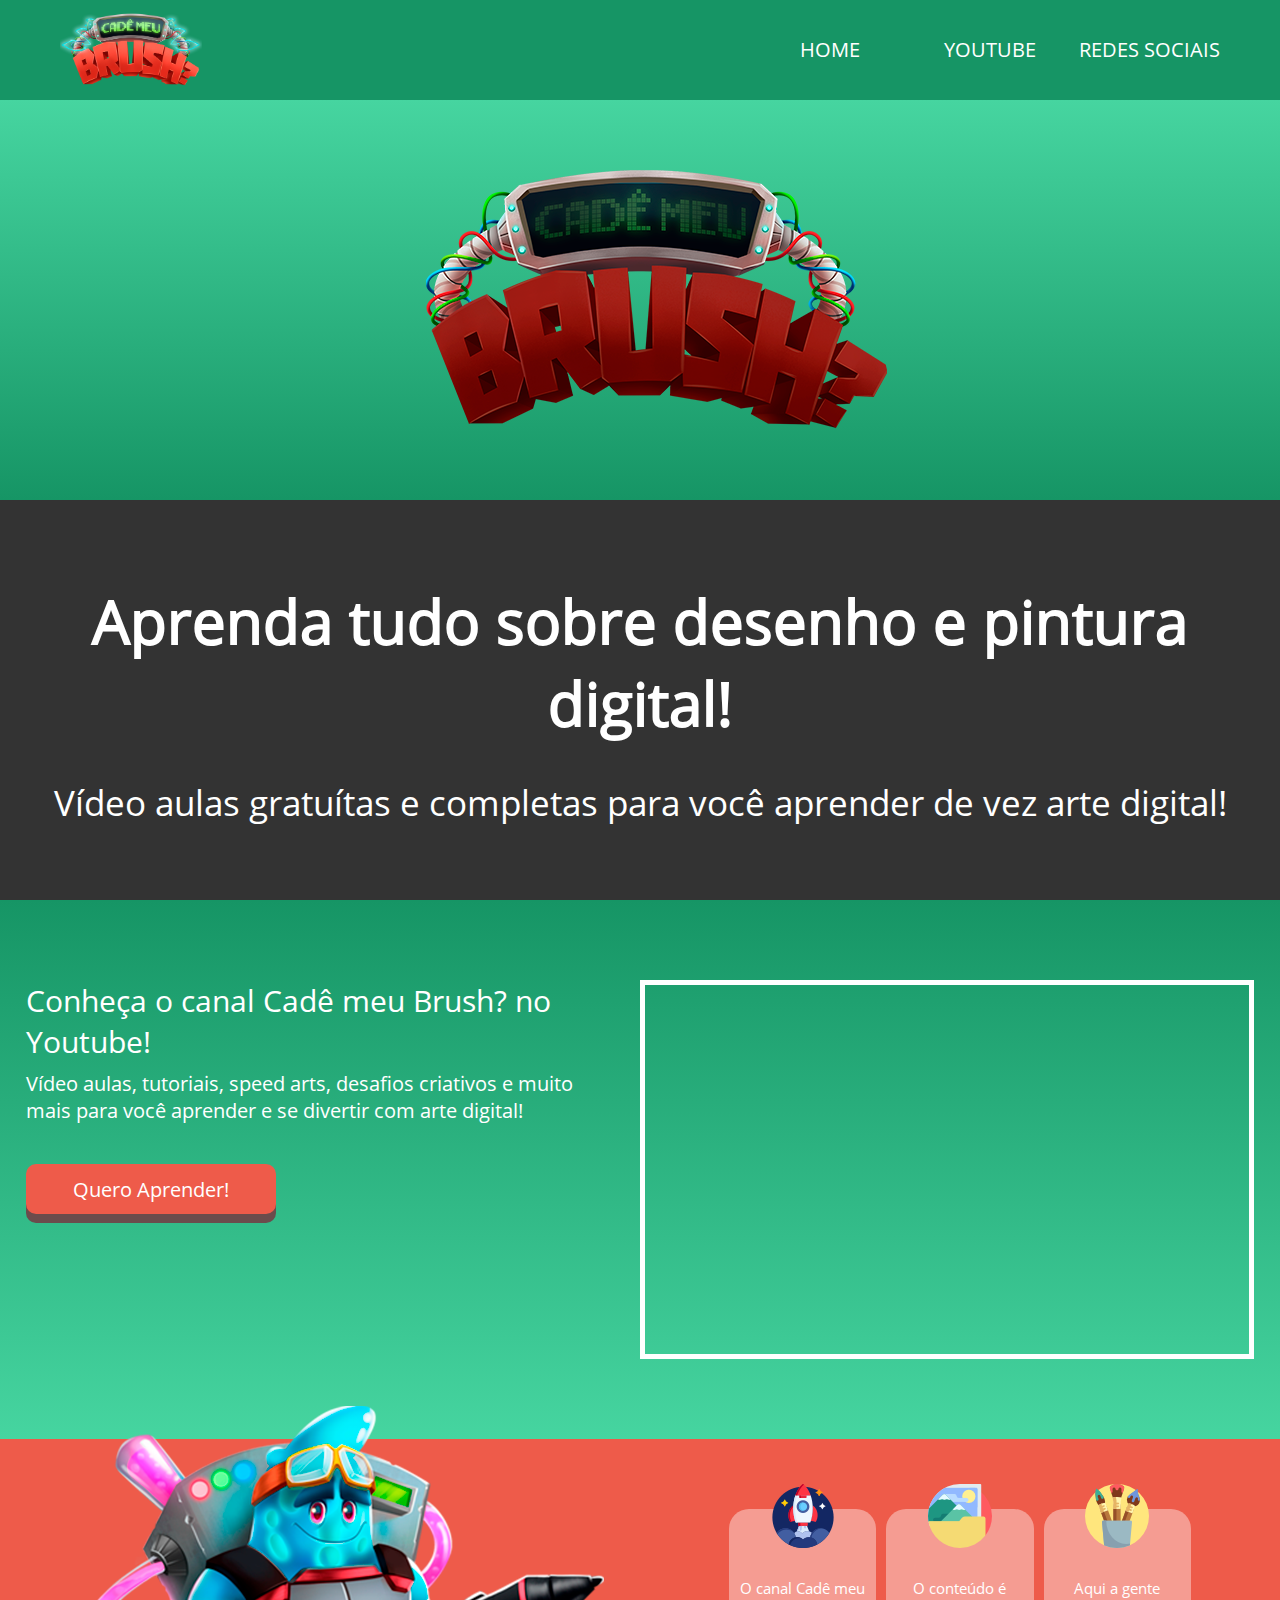
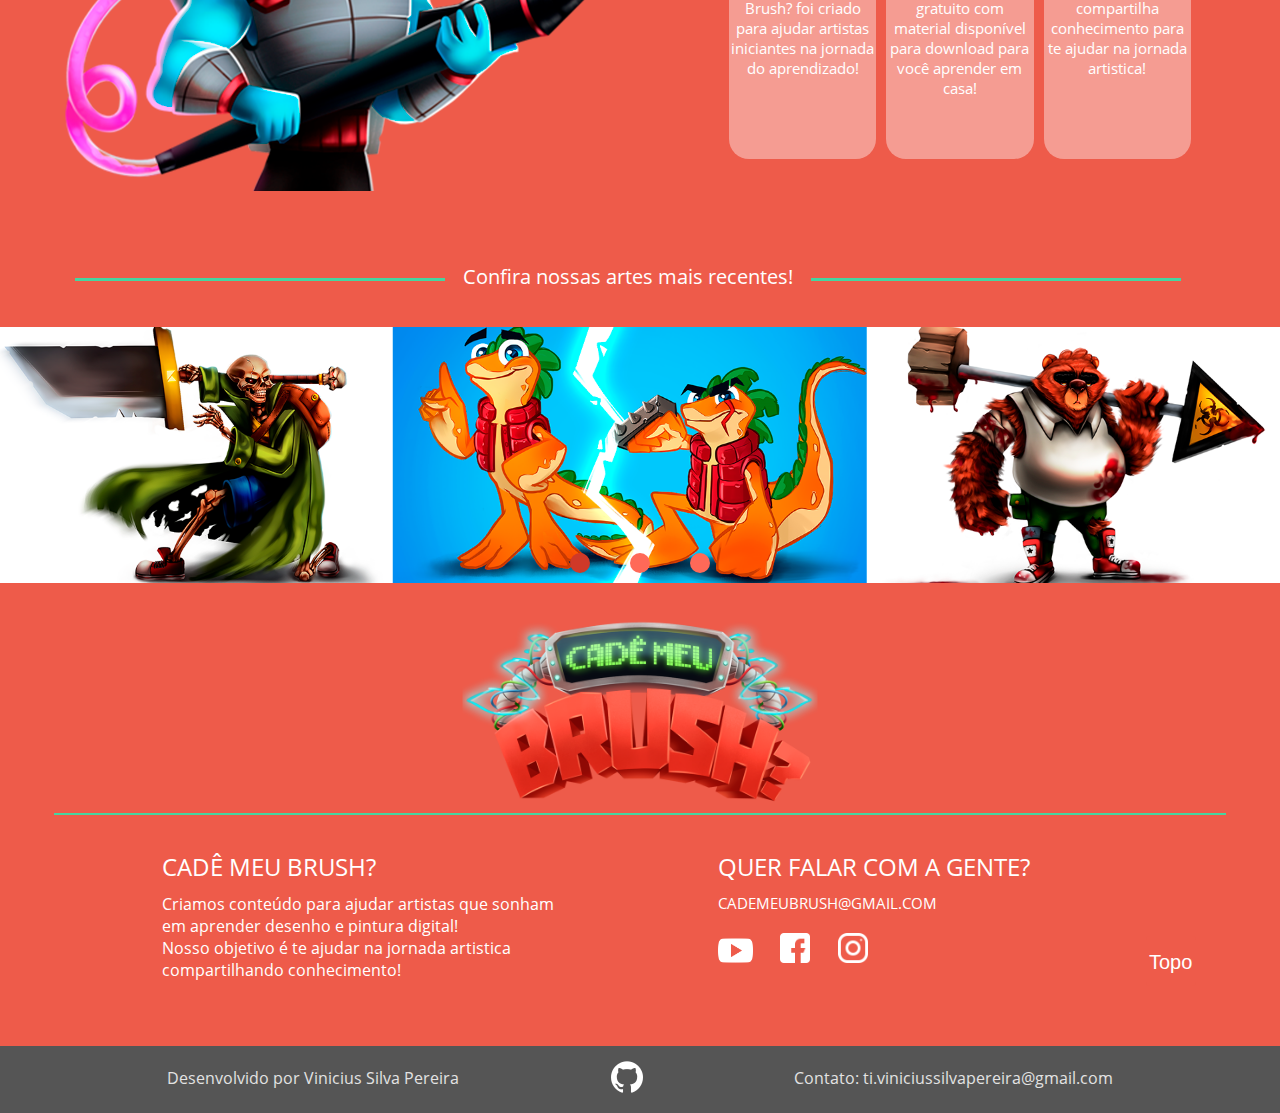
<file: index.html>
<!DOCTYPE html>
<html>
<head>
	<meta charset="utf-8">
	<meta name="viewport" content="width=device-width, initial-scale=1.0">
	<link rel="stylesheet" type="text/css" href="css/style.css">
	<link rel="shorcut icon" type="image-x/png" href="imagens/icon.ico"/>
	<script src="js/jquery-3.5.1.js"></script>
	<script src="js/script.js"></script>
	<script src="js/mobile-menu.js"></script>
	<title>Cadê meu Brush?</title>
</head>
<body>
<header>
	<div class="topo-pagina" id="top"></div>

	<section class="header">
		<div class="center">
			<div class="header-logo">
				<img src="imagens/logo.png"> 
			</div><!--header-logo-->

			<nav class="desktop-menu">
				<ul>
					<li><a href="index.html">HOME</a></li>
					<li><a target="_blank" href="https://www.youtube.com/channel/UCurV1GKruMOZTWwoRqEPg1Q?view_as=subscriber">YOUTUBE</a></li>
					<li><a href="">REDES SOCIAIS</a>
						<ul>	
							<li><a target="_blank" href="https://instagram.com/cademeubrush/">INSTAGRAM</a></li> 
							<li><a target="_blank" href="https://www.facebook.com/cademeubrush/">FACEBOOK</a></li> 
							<li><a target="_blank" href="https://www.behance.net/cadmeubrush">BEHANCE</a></li> 
						</ul>
					</li>
				</ul>
			</nav><!--desktop-menu-->

			<nav class="mobile-menu">
				<ul>
					<li><a href="index.html">HOME</a></li>
					<li><a target="_blank" href="https://www.youtube.com/channel/UCurV1GKruMOZTWwoRqEPg1Q?view_as=subscriber">YOUTUBE</a></li>
					<li><a target="_blank" href="https://instagram.com/cademeubrush/">INSTAGRAM</a></li> 
					<li><a target="_blank" href="https://www.facebook.com/cademeubrush/">FACEBOOK</a></li> 
					<li><a target="_blank" href="https://www.behance.net/cadmeubrush">BEHANCE</a></li> 

				</ul>
			</nav>
		</div><!--center-->
		<div class="clear"></div>
	</section><!--section header-->
</header><!--header-->
	
<section class="section-logotipo">
		<div class="logo-animado"></div>
</section><!--section-logotipo-->

<section class="section-video-container">
	<div class="video-container">
		<div class="overlay">
			<div class="text-overlay center">
				<h3>Aprenda tudo sobre desenho e pintura digital!</h3>
				<p>Vídeo aulas gratuítas e completas para você aprender de vez arte digital!</p>
			</div>
		</div>
			<video width="1920" height="1080" autoplay muted loop>
				<source src="videos/autoplay.mp4" type="video/mp4">
			</video>
	</div><!--video-container-->
</section><!--section-video-container-->

<section class="section-quero-aprender">
	<div class="container">
		<div class="center">
			<div class="container-sobre">
				<div class="container-info">
					<h2>Conheça o canal Cadê meu Brush? no Youtube!</h2>
					<p>Vídeo aulas, tutoriais, speed arts, desafios criativos e muito mais para você aprender e se divertir com arte digital!</p>
		
					<a target="_blank" href="https://www.youtube.com/channel/UCurV1GKruMOZTWwoRqEPg1Q"><button  class="button" style="vertical-align: middle">
					<span>Quero Aprender!</span></button></a>
				</div><!--container-info-->
			</div><!--container-sobre-->

			<div class="container-video">
				<div class="box-video">
						<iframe class="video" src="https://www.youtube.com/embed/V91P5DizMGY" frameborder="0" allow="accelerometer; autoplay; encrypted-media; gyroscope; picture-in-picture" allowfullscreen></iframe>
				</div><!--box-video-->
			</div><!--container-video-->
		</div><!--center-->
		<div class="clear"></div>
	</div><!--container-->
</section><!--section-quero-aprender-->
	
<section class="section-info">
	<div class="container-mascote">
		<div class="parent-mascote">
			<div class="child-mascote"></div>
		</div>
	</div><!--container-mascote-->

	<div class="container-grafico">
		<div class="obj">
			<div class="obj-child">
				<img src="imagens/icone1.png">
				<p>O canal Cadê meu Brush? foi criado para ajudar artistas iniciantes na jornada do aprendizado!</p></div>
			<div class="obj-child">
				<img src="imagens/icone2.png">
				<p>O conteúdo é gratuito com material disponível para download para você aprender em casa!</p>
			</div>
			<div class="obj-child">
				<img src="imagens/icone3.png">
				<p>Aqui a gente compartilha conhecimento para te ajudar na jornada artistica!</p>
			</div>
		</div>
	</div><!--container-grafico-->
</section><!--section-info-->

<section class="artes">
	<div class="center">
		<div class="artes-wrapper">
			<div class="linha">
				<div class="texto-artes">
					<h2>Confira nossas artes mais recentes!</h2>
				</div>
			</div>
		</div><!--artes-wrapperr-->
	</div><!--center-->
</section><!--section-artes-->

<div class="slider-container">
	<div class="slider s1">
		<img class="a" src="imagens/slider/slider1.png" >
		<img class="a" src="imagens/slider/slider2.png">
		<img class="a" src="imagens/slider/slider3.png">

		<div class="bullets-nav"></div>
	</div><!--slider-->
	<div class="clear"></div>
</div><!--slider-container-->


<footer class="footer">
	<div class="center">
		<div class="section1-footer">
			<div class="logo-footer">
				<img src="imagens/logo.png">
			</div>
		</div><!--section-1-footer-->

		<div class="section2-footer">
			<div class="section2-flex">
				<div class="flex-info">
					<h2>Cadê meu Brush?</h2>
					<p>Criamos conteúdo para ajudar artistas que sonham em aprender desenho e pintura digital!<br>Nosso objetivo é te ajudar na jornada artistica compartilhando conhecimento!</p>
				</div><!--flex-info-->
				<div class="flex-social">
					<h2>Quer falar com a gente?</h2>
					<p>cademeubrush@gmail.com</p>
					<div class="social-footer">
						<a href="https://www.youtube.com/channel/UCurV1GKruMOZTWwoRqEPg1Q" target="_blank">
							<img src="imagens/youtube.png" width="35px" height="35">
						</a>
						<a href="https://www.facebook.com/cademeubrush/" target="_blank">
							<img src="imagens/facebook.png" width="30px" height="30px">
						</a>
						<a href="https://instagram.com/cademeubrush/" target="_blank">
							<img src="imagens/instagram.png" width="30px" height="30px">
						</a>
				</div><!--flex-social-->
			</div><!--section-2-flex-->
		</div><!--section-2-footer-->
		<a class="back-to-top" href="#top" >Topo</a>
	</div><!--center-->
</footer><!--footer-->
<div class="autor-pagina">
	<div class="container-autor">
		<p>Desenvolvido por Vinicius Silva Pereira</p>
		<a href="https://github.com/tiviniciussilvapereira" target="_blank">
		<img src="imagens/github.png"></a>
		<p>Contato: ti.viniciussilvapereira@gmail.com</p>
	</div>

</div>
</div>
</body>
</html>
</file>
<file: css/style.css>
*{
	margin:0;
	padding:0; 
	box-sizing: border-box;
	font-family: "Open Sans";
}

html, body{
	height: 100%;
}

.clear{
	clear: both;
}

@font-face{
	src: url('../fonts/OpenSans-Regular.ttf');
	font-family: "Open Sans";
}

.center{
	width: 100%;
	max-width: 1280px;
	margin: 0 auto;

}
/*--------HEADER----------*/

.header{
	width: 100%;
	height: 100px;
	padding: 0 2%;
	background:#169565;	
}

.header-logo img{
	margin: 10px;
	height: 80px;
	float: left;
}

nav.desktop-menu ul{
	float: right;
	display: inline-flex;
}

nav.desktop-menu ul li{
	width: 160px;
	padding: 36px 0px;
	list-style-type: none;
	text-align: center;
}

nav.desktop-menu ul li a{
	font-size: 20px;
	text-decoration: none;
	color: white;
}

nav.desktop-menu ul li:hover{
	background: #ee5b4a;
}

nav.desktop-menu ul li:hover ul {
	display: block;
	z-index: 1;
}
nav.desktop-menu ul li ul{
	position: absolute;
	width: inherit;
	padding-top: inherit;
	display: none;
}

nav.desktop-menu ul li ul li{
	background: #ee5b4a;
	display: block;
}

nav.desktop-menu ul li ul li a{
	display: block !important;
	color: white;
}

nav.desktop-menu ul li ul li:hover{
	background: #666;
	transition: all 0.5s;
}

/*mobile-menu*/
nav.mobile-menu{
	display: none;
	float: right;
	width: 44px;
	height: 44px;
	background-image: url(../imagens/grid.png);
	background-size: 100% 100%;
	cursor: pointer;
	margin-top: 30px;
}

nav.mobile-menu ul{
	display: none;
	position: absolute;
    text-align: center;
    width: 100%;
    left: 0;
    top: 100px;
    background-color: rgba(255, 255, 255, 0.5);
    z-index: 3;
}

nav.mobile-menu ul li{
	padding: 24px 0;
	text-transform: uppercase;

}
nav.mobile-menu ul li:hover{
	background-color: rgba(238, 91, 74);
}
nav.mobile-menu ul li a{
	color: rgb(58, 58, 58);
	text-decoration: none;
	font-size: 23.5px;
}
/*fim mobile-menu*/
@media screen and (max-width: 880px){
	nav.desktop-menu{
		display: none;
	}
	nav.mobile-menu{
		display: block;
	}

}

/*--------FIM HEADER----------*/

/*--------SECTION-LOGOTIPO----------*/
.section-logotipo{
	width: 100%;
	height: 400px;
	background-image: linear-gradient(to top, #169565, #46d5a0);
	z-index: 2;
}

.logo-animado{
	width: 100%;
	height: 450px;
	margin: 0 auto;
	position: relative;
	top: -20px;
	background-image: url(../imagens/quadros2/1.png);
	background-position: center;
	background-repeat: no-repeat;
	background-size: contain;
	animation-name: logoanimado;
	animation-duration: 0.8s;
	animation-iteration-count: infinite;
	animation-direction: alternate;
}

@keyframes logoanimado{
	0%{
		background-image: url(../imagens/quadros2/1.png);
		background-position: center;
		background-repeat: no-repeat;
		background-size: contain;
	}
	10%{
		background-image: url(../imagens/quadros2/2.png);
		background-position: center;
		background-repeat: no-repeat;
		background-size: contain;
	}
	20%{
		background-image: url(../imagens/quadros2/3.png);
		background-position: center;
		background-repeat: no-repeat;
		background-size: contain;
	}
	30%{
		background-image: url(../imagens/quadros2/4.png);
		background-position: center;
		background-repeat: no-repeat;
		background-size: contain;
	}
	40%{
		background-image: url(../imagens/quadros2/5.png);
		background-position: center;
		background-repeat: no-repeat;
		background-size: contain;
	}
	50%{
		background-image: url(../imagens/quadros2/6.png);
		background-position: center;
		background-repeat: no-repeat;
		background-size: contain;
	}
	60%{
		background-image: url(../imagens/quadros2/7.png);
		background-position: center;
		background-repeat: no-repeat;
		background-size: contain;
	}
	70%{
		background-image: url(../imagens/quadros2/8.png);
		background-position: center;
		background-repeat: no-repeat;
		background-size: contain;
	}
	80%{
		background-image: url(../imagens/quadros2/9.png);
		background-position: center;
		background-repeat: no-repeat;
		background-size: contain;
	}
	90%{
		background-image: url(../imagens/quadros2/10.png);
		background-position: center;
		background-repeat: no-repeat;
		background-size: contain;
	}
	100%{
		background-image: url(../imagens/quadros2/10.png);
		background-position: center;
		background-repeat: no-repeat;
		background-size: contain;
	}
}
/***FIM SECTION-LOGOTIPO***/

/***SECTION-VIDEO-CONTAINER***/
.video-container{
	width: 100%;
	height: 60vh;
	max-height: 400px;
	overflow: hidden;
	position: relative;
}

.video-container video{
	position: absolute;
	left: 0;
	top: 50%;
	transform: translateY(-50%);
	-ms-transform: translateY(-50%);
	width: 100%;
}

.overlay{
	position: absolute;
	z-index:1;
	left: 0;
	top: 0;
	width: 100%; 
	height: 100%;
	background: rgba(0, 0, 0, 0.8);
	transition: all 0.7s;
}

.overlay:hover{
	background: rgba(0, 0, 0, 0.5);
}

.text-overlay{
	width: 100%;
	margin: 0 auto;
}

.overlay .text-overlay h3{
	margin-top: 80px;
	color: white;
	font-size: 60px;
	text-align: center;
}

.overlay .text-overlay p{
	margin-top: 35px;
	color: white;
	font-size: 35px;
	text-align: center;
}

@media screen and (max-width: 880px){
	.overlay .text-overlay h3{
		margin-top: 100px;
		color: white;
		font-size: 35px;
		text-align: center;
	}
	.overlay .text-overlay p{
		margin-top: 30px;
		color: white;
		font-size: 20px;
		text-align: center;
	}
	.video-container video{
		position: absolute;
		left: 50%;
		top: 50%;
		transform: translate(-50%, -50%);
		-ms-transform: translate(-50%, -50%);
		width: 200%;
	}
	
	
}
/***FIM SECTION-VIDEO-CONTAINER***/

/***SECTION-QUERO APRENDER***/
.container{
	padding: 80px 0;
	background-image: linear-gradient(to bottom, #169565, #46d5a0);
}

.center{
	width: 100%;
	max-width: 1400px;
	padding: 0 2%;
}

.container-sobre{
	float: left;
	width: 50%;
}
.container-info h2{
	color: white;
	font-weight: normal;
	font-size: 30px;
	padding-right: 10px;
}

.container-info p{

	color: white;
	font-size: 20px;
	padding-right: 20px;
	padding-top: 8px;

}

.container-info .button{
	float: left;
	width: 250px;
	height: 50px;
	margin-top: 40px;
	background-color: #ee5b4a;
	color: white;
	font-size: 20px;
	cursor: pointer;
	border: none;
	border-radius: 10px;
	outline: none;
	box-shadow: 0 9px rgb(107, 76, 76);
}

.container-video{
	float: left;
	width: 50%;
	border: 5px solid white;
	padding-top: calc(50% * 0.6);
	position: relative;
}

.box-video iframe{
	position: absolute;
	top: 0;
	left: 0;
	width: 100%;
	height: 100%;
}

.button:hover{
	background-color: #f76555;
}

.button:active{
	background-color: #f76555;
	box-shadow: 0 5px #666;
	transform: translateY(3px);
}

.button span{
	cursor: pointer;
	display: inline-block;
	position: relative;
	transition: 0.5s;
}

.button span:after{
	content: '\00bb';
	position: absolute;
	opacity: 0;
	top: 0;
	right: -20px;
	transition: 0.5s;
}

.button:hover span{
	padding-right: 25px;
}

.button:hover span:after{
	opacity: 1;
	right:0;
}

@media screen and (max-width: 880px){
	.container-sobre{
		float: none;
		width: 100%;
		text-align: center;
	}
	.container-info .button{
		float: none;
		margin-bottom: 50px;
	}
	.container-video{
		float: none;
		width: 100%;
		border: 5px solid white;
		padding-top: calc(100% * 0.6);
		position: relative;
	}

}
/*--------FIM SECTION-QUERO-APRENDER----------*/

/*--------SECTION-INFO----------*/

.section-info{
	display: flex;
}

.container-mascote{
	width: 50%;
	background-color: #ee5b4a;
	padding: 2px 2%;
}
.container-grafico{
	width: 50%;
	background-color: #ee5b4a;
	padding: 20px 2%;
}
.parent-mascote{
	display: grid;
	place-items: center;
	margin: 0 auto;
	width: 80%;
	height: 350px;
	position: relative;
	
}
.child-mascote{
	background-image: url(../imagens/mascote-box.png);
	background-repeat: no-repeat;
	background-size: 100% 100%;
	width: 600px;
	height: 400px;
	position: absolute;
	top: -50px;
	z-index: 1;
}

.obj{
	display: flex;
	justify-content: space-around;
	align-items: center;
	width: 80%;
	height: 350px;
	margin: 0 auto;
}
.obj-child{
	height: 250px;
	flex: 1 1 150px; /*  Stretching: */
    flex: 0 1 150px; /*  No stretching: */
	margin: 5px;
	border-radius: 20px;
	background-color: rgba(255, 255, 255, 0.4);
	text-align: center;
}
.obj-child p{
	color: white;
	font-size: 15px;

}
.obj-child img{
	position: relative;
	top: -25px;
}
@media screen and (max-width: 940px){
	.section-info{
		flex-direction: column;
	}
	.container-mascote{
		display: inline-block;
		width: 100%;
	}
	.container-grafico{
		display: inline-block;
		width: 100%;
	}
	.child-mascote{
		width: 500px;
		height: 320px;
	}
	
}
/*--------FIM-SECTION-INFO----------*/

/*--------SECTION-ARTES----------*/
section.artes{
	width: 100%;
	background-color: #ee5b4a;
}
.artes-wrapper{
	padding: 4%;
	position: relative;
}

.linha{
	position: absolute;
	display: grid;
	place-items: center;
	margin: 0 auto;
	width: 90%;
	height: 3px;
	background: #46d5a0;
}

section.artes .texto-artes{
	margin-top: -15px;
	background: #ee5b4a;
	padding: 0 18px;
}

section.artes .texto-artes h2{
	color: white;
	font-weight: normal;
	font-size: 20px;
}

/*--------FIM-SECTION-ARTES----------*/

/*--------SLIDER-CONTAINER---------*/
.slider-container{
	width: 100%;
	margin: 0 auto;

}
.slider{
	width: 100%;
	padding-top: 20%;
	position: relative;
}

.slider img.a{
	display: none;
	position: absolute;
	left: 50%;
	top: 50%;
	transform: translate(-50%, -50%);
	-ms-transform: translate(-50%, -50%);
	width: 100%;
	height: 100%;
	object-fit: cover;
	object-position: center;
}

.bullets-nav{
	position: absolute;
	left: 50%;
	bottom: 10px;
	transform: translateX(-50%);
	-ms-transform: translateX(-50%);
}

.bullets-nav span{
	float: left;
	width: 20px;
	height: 20px;
	border-radius: 20px;
	background-color: #ff6958;
	cursor: pointer;
	margin: 0 20px;
	z-index: 999;
}

/*--------FIM-SLIDER-CONTAINER----------*/


/*--------FOOTER----------*/

.footer{
	width: 100%;
	padding: 30px;
	background-color: #ee5b4a;
	position: relative;

}
.section1-footer{
	padding-top: 200px;
	margin: 0 auto;
	position: relative;
	border-bottom: 2px solid #46d5a0;
}

.logo-footer img{
	position: absolute;
	left: 50%;
	top: 50%;
	transform: translate(-50%, -50%);
	height: 100%;

}
.section2-footer{
	margin: 0 auto;
	position: relative;
}

.section2-flex{
	width: 100%;
	height: inherit;
	display: flex;
	flex-wrap: wrap;
	justify-content: space-around;
	padding: 30px;
}

.flex-info{
	flex: 1 1 400px; /*  Stretching: */
	flex: 0 1 400px; /*  No stretching: */
	margin: 5px;
}

.flex-social{
	flex: 1 1 400px; /*  Stretching: */
	flex: 0 1 400px; /*  No stretching: */
	margin: 5px;
}

.flex-info h2{
	color: white;
	font-weight: normal;
	text-transform: uppercase;
	margin-bottom: 10px;
}

.flex-info p{
	color: white;
	text-align: left;
}

.flex-social h2{
	color: white;
	font-weight: normal;
	text-transform: uppercase;
	margin-bottom: 10px;
}

.flex-social p{
	color: white;
	text-align: left;
	text-transform: uppercase;
	font-size: 15px;
	margin-bottom: 20px;
}
.social-footer{
	display: flex;
	flex-flow: wrap;
	justify-content: space-between;
	width: 150px;
}



.back-to-top{
	background-color: #ee5b4a;
	color: #ffffff;
	display: inline-block;
	width: 50px;
	height: 50px;
	border-radius: 4px;
	position: absolute;
	right: 30px;
	bottom: 30px;
	opacity: 1;
	font-size: 20px;
	text-decoration: none;
	font-family: Arial, Helvetica, sans-serif;
	text-align: center;
	padding-top: 15px;
}

.back-to-top:hover{
	background: #169565;
	transition: 0.5s;
}

/*--------FIM FOOTER----------*/

.autor-pagina{
	width: 100%;
	padding: 15px;
	background-color: #555;
}
.container-autor{
	display: flex;
	justify-content: space-evenly;
	color: rgb(226, 226, 226);
}
.container-autor p{
	line-height: 35px;
}

@media screen and (max-width: 712px){
	.container-autor{
		display: block;
		text-align: center;
	}
}



/*--------SCROLL BAR----------*/
/* width */
::-webkit-scrollbar {
  width: 10px;
}

/* Track */
::-webkit-scrollbar-track {
  background: #1aa872; 
}
 
/* Handle */
::-webkit-scrollbar-thumb {
  background: #888; 
}

/* Handle on hover */
::-webkit-scrollbar-thumb:hover {
  background: #555; 
}
/*--------FIM SCROLL BAR----------*/
</file>
